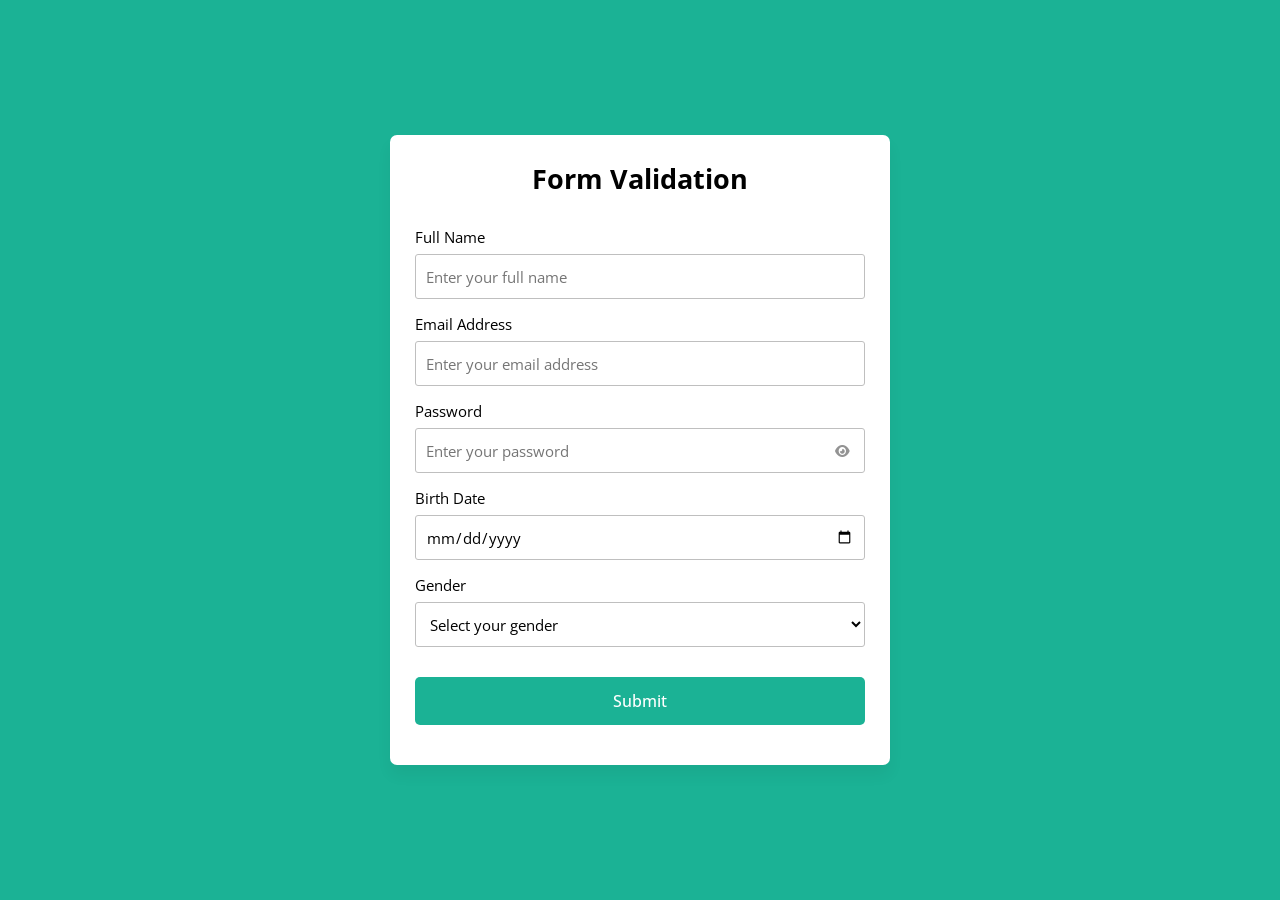
<file: dev101validation formulaire/index.html>
<!DOCTYPE html>

<html lang="en">
  <head>
    <meta charset="UTF-8">
    <meta name="viewport" content="width=device-width, initial-scale=1.0">
    <title>Form Validation |ekram falouh</title>
    <link rel="stylesheet" href="style.css">
 
    <link rel="stylesheet" href="https://cdnjs.cloudflare.com/ajax/libs/font-awesome/6.2.1/css/all.min.css" />
  </head>
  <body>
    <form action="thank-you.html">
      <h2>Form Validation</h2>
      <div class="form-group fullname">
        <label for="fullname">Full Name</label>
        <input type="text" id="fullname" placeholder="Enter your full name">
      </div>
      <div class="form-group email">
        <label for="email">Email Address</label>
        <input type="text" id="email" placeholder="Enter your email address">
      </div>
      <div class="form-group password">
        <label for="password">Password</label>
        <input type="password" id="password" placeholder="Enter your password">
        <i id="pass-toggle-btn" class="fa-solid fa-eye"></i>
      </div>
      <div class="form-group date">
        <label for="date">Birth Date</label>
        <input type="date" id="date" placeholder="Select your date">
      </div>
      <div class="form-group gender">
        <label for="gender">Gender</label>
        <select id="gender">
          <option value="" selected disabled>Select your gender</option>
          <option value="Male">Male</option>
          <option value="Female">Female</option>
          <option value="Other">Other</option>
        </select>
      </div>
      <div class="form-group submit-btn">
        <input type="submit" value="Submit">
      </div>
    </form>

    <script src="script.js"></script>
  </body>
</html>
</file>
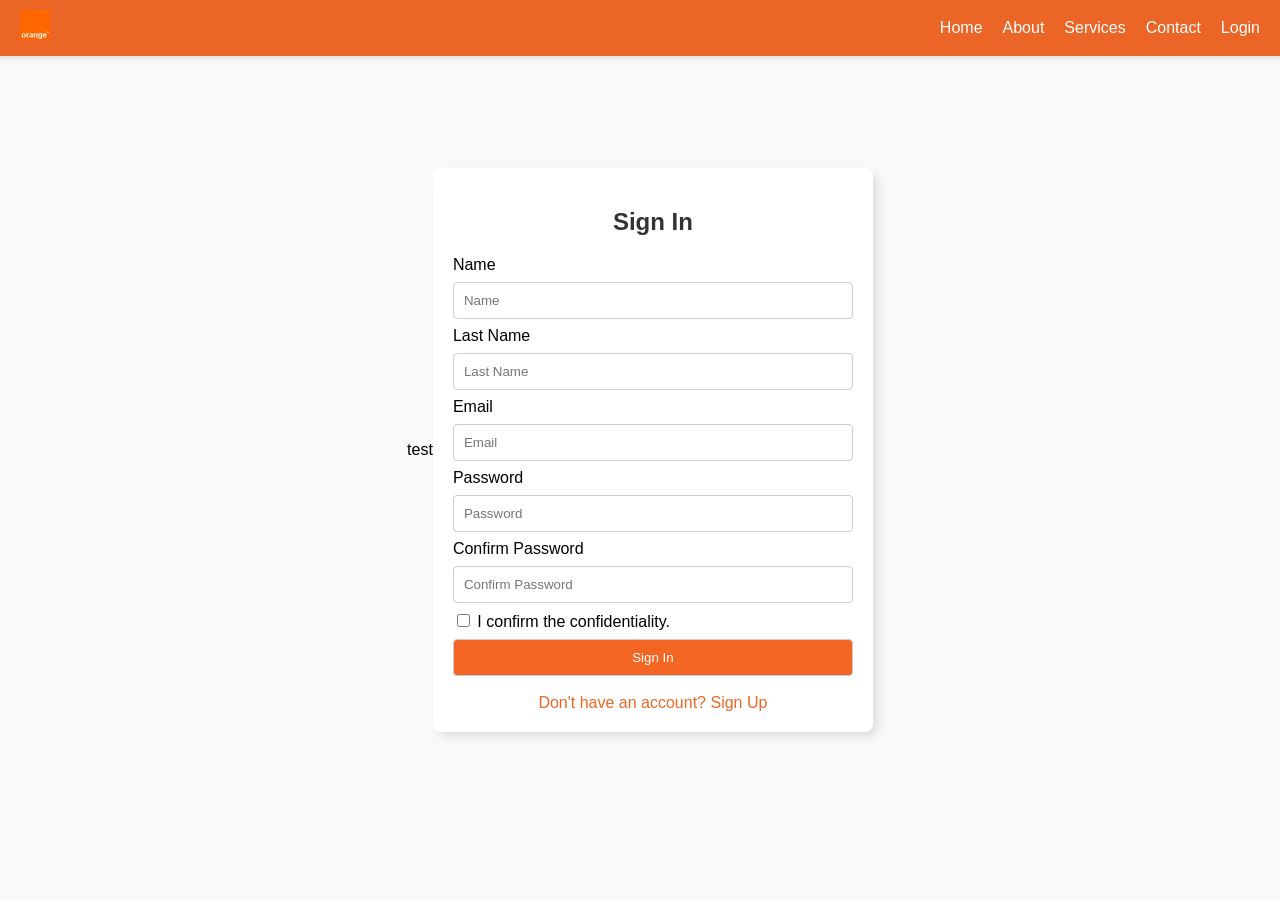
<file: orange/index.html>
<!DOCTYPE html>
<html lang="en">
<head>
<meta charset="UTF-8">
<meta name="viewport" content="width=device-width, initial-scale=1.0">
<title>Sign In / Sign Up</title>
<link rel="stylesheet" href="https://cdnjs.cloudflare.com/ajax/libs/font-awesome/5.15.4/css/all.min.css">

<style>
    body {
        font-family: Arial, sans-serif;
        background-color: #f9f9f9;
        margin: 0;
        padding: 0;
        display: flex;
        justify-content: center;
        align-items: center;
        height: 100vh;
    }
    .navbar {
        background-color: #ea5b19ef;
        color: #fff;
        padding: 10px;
        display: flex;
        justify-content: space-between;
        align-items: center;
        width: 100%;
        position: fixed;
        top: 0;
        z-index: 1000;
        box-shadow: 0 2px 5px rgba(0, 0, 0, 0.1);
    }
    .navbar-logo {
        font-size: 24px;
        margin-left: 20px;
    }
    .navbar-menu {
        display: flex;
        align-items: center;
        margin-right: 20px;
    }
    .navbar-menu a {
        color: #fff;
        text-decoration: none;
        margin-left: 20px;
        transition: color 0.3s ease;
    }
    .navbar-menu a:hover {
        color: #fbb040;
    }
    .dropdown {
        position: relative;
        display: inline-block;
    }
    .dropdown-content {
        display: none;
        position: absolute;
        background-color: #f26422ef;
        min-width: 160px;
        z-index: 1;
        box-shadow: 0 2px 5px rgba(0, 0, 0, 0.1);
    }
    .dropdown-content a {
        color: #fff;
        padding: 12px 16px;
        text-decoration: none;
        display: block;
    }
    /* .dropdown-content a:hover {
        background-color: #fbb040;
    } */
    .dropdown:hover .dropdown-content {
        display: block;
    }
    .container {
        max-width: 400px;
        padding: 20px;
        border-radius: 8px;
        background-color: #fff;
        box-shadow: 5px 5px 10px rgba(0, 0, 0, 0.1);
    }
    h2 {
        text-align: center;
        color: #333;
        margin-bottom: 20px;
    }
    input[type="text"],
    input[type="password"],
    input[type="email"],
    input[type="submit"] {
        width: 100%;
        padding: 10px;
        margin: 8px 0;
        box-sizing: border-box;
        border: 1px solid #ccc;
        border-radius: 4px;
        outline: none;
    }
    input[type="submit"] {
        background-color: #f26522;
        color: #fff;
        cursor: pointer;
        transition: background-color 0.3s ease;
    }
    input[type="submit"]:hover {
        background-color: #d9534f;
    }
    .switch-btn {
        text-align: center;
        margin-top: 10px;
    }
    .switch-btn a {
        color: #f26522;
        text-decoration: none;
    }
</style>
</head>
<body>

<div class="navbar">
    <div class="navbar-logo"><img style="width:30px; height:30px;" src="orange-logo-vector.svg" alt=""></div>
    <div class="navbar-menu">
        <a href="#">Home</a>
        <a href="#">About</a>
        <div class="dropdown">
            <a href="#">Services</a>
            <div class="dropdown-content">
                <a href="#">Service 1</a>
                <a href="#">Service 2</a>
                <a href="#">Service 3</a>
            </div>
        </div>
        <a href="#">Contact</a>
        <a href="#">Login</a>
    </div>
</div>
<div id="test" class="alert alert-danger">test</div>
<div style="height: 50px;"></div>

<div class="container">
    <div></div>
    <h2 id="form-title">Sign In</h2>
    <form id="signin-form" style="display:block;" onsubmit="return validateSignIn()">
        <label for="">Name</label>
        <input type="text" id="signin-name" placeholder="Name" required>
        <label for="">Last Name</label>
        <input type="text" id="signin-lastname" placeholder="Last Name" required>
        <label for="">Email</label>
        <input type="email" id="signin-email" placeholder="Email" required>
        <label for="">Password</label>
        <input type="password" id="signin-password" placeholder="Password" required>
        <label for="">Confirm Password</label>
        <input type="password" id="signin-confirm-password" placeholder="Confirm Password" required>
        <input type="checkbox" id="confidentiality" required>
        <label for="confidentiality">I confirm the confidentiality.</label>
        <input type="submit" value="Sign In">
        <div class="switch-btn">
            <a href="#" onclick="toggleForm()">Don't have an account? Sign Up</a>
        </div>
    </form>
    <form id="signup-form" style="display:none;" onsubmit="return validateSignUp()">
        <input type="text" id="signup-username" placeholder="Username" required>
        <input type="password" id="signup-password" placeholder="Password" required>
        <input type="submit" value="Sign Up">
        <div class="switch-btn">
            <a href="#" onclick="toggleForm()">Already have an account? Sign In</a>
        </div>
    </form>

    
</div>

<script>
function toggleForm() {
    var signInForm = document.getElementById("signin-form");
    var signUpForm = document.getElementById("signup-form");
    var formTitle = document.getElementById("form-title");
    
    if (signInForm.style.display === "block") {
        signInForm.style.display = "none";
        signUpForm.style.display = "block";
        formTitle.textContent = "Sign Up";
    } else {
        signInForm.style.display = "block";
        signUpForm.style.display = "none";
        formTitle.textContent = "Sign In";
    }
}

function validateSignIn() {
    var name = document.getElementById("signin-name").value.trim();
    var lastName = document.getElementById("signin-lastname").value.trim();
    var email = document.getElementById("signin-email").value.trim();
    var password = document.getElementById("signin-password").value;
    var confirmPassword = document.getElementById("signin-confirm-password").value;
    var confidentialityChecked = document.getElementById("confidentiality").checked;

    if (name === "" || lastName === "" || email === "" || password === "" || confirmPassword === "") {
        alert("Please fill in all fields.");
        return false;
    }

    if (!validateEmail(email)) {
        alert("Please enter a valid email address.");
        return false;
    }

    if (password !== confirmPassword) {
        alert("Passwords do not match.");
        return false;
    }

    if (!confidentialityChecked) {
        alert("Please confirm the confidentiality.");
        return false;
    }

    return true;
}

function validateSignUp() {
    var username = document.getElementById("signup-username").value.trim();
    var password = document.getElementById("signup-password").value;

    if (username === "" || password === "") {
        alert("Please fill in all fields.");
        return false;
    }

    if (username.toLowerCase() === "falouhikram" && password === "123") {
        window.location.href = "user_profile.html";
        return false;
    }

    return true;
}

function validateEmail(email) {
    var re = /\S+@\S+\.\S+/;
    return re.test(email);
} 
document.getElementById('sub').addEventListener('click',()=>{


})
</script>

</body>
</html>
</file>
<file: dev101validation formulaire/style.css>
@import url('https://fonts.googleapis.com/css2?family=Open+Sans:wght@400;500;600;700&display=swap');

* {
  margin: 0;
  padding: 0;
  box-sizing: border-box;
  font-family: 'Open Sans', sans-serif;
}

body {
  display: flex;
  align-items: center;
  justify-content: center;
  min-height: 100vh;
  padding: 0 10px;
  background: #1BB295;
}

form {
  padding: 25px;
  background: #fff;
  max-width: 500px;
  width: 100%;
  border-radius: 7px;
  box-shadow: 0 10px 15px rgba(0, 0, 0, 0.05);
}

form h2 {
  font-size: 27px;
  text-align: center;
  margin: 0px 0 30px;
}

form .form-group {
  margin-bottom: 15px;
  position: relative;
}

form label {
  display: block;
  font-size: 15px;
  margin-bottom: 7px;
}

form input,
form select {
  height: 45px;
  padding: 10px;
  width: 100%;
  font-size: 15px;
  outline: none;
  background: #fff;
  border-radius: 3px;
  border: 1px solid #bfbfbf;
}

form input:focus,
form select:focus {
  border-color: #9a9a9a;
}

form input.error,
form select.error {
  border-color: #f91919;
  background: #f9f0f1;
}

form small {
  font-size: 14px;
  margin-top: 5px;
  display: block;
  color: #f91919;
}

form .password i {
  position: absolute;
  right: 0px;
  height: 45px;
  top: 28px;
  font-size: 13px;
  line-height: 45px;
  width: 45px;
  cursor: pointer;
  color: #939393;
  text-align: center;
}

.submit-btn {
  margin-top: 30px;
}

.submit-btn input {
  color: white;
  border: none;
  height: auto;
  font-size: 16px;
  padding: 13px 0;
  border-radius: 5px;
  cursor: pointer;
  font-weight: 500;
  text-align: center;
  background: #1BB295;
  transition: 0.2s ease;
}

.submit-btn input:hover {
  background: #179b81;
}
</file>
